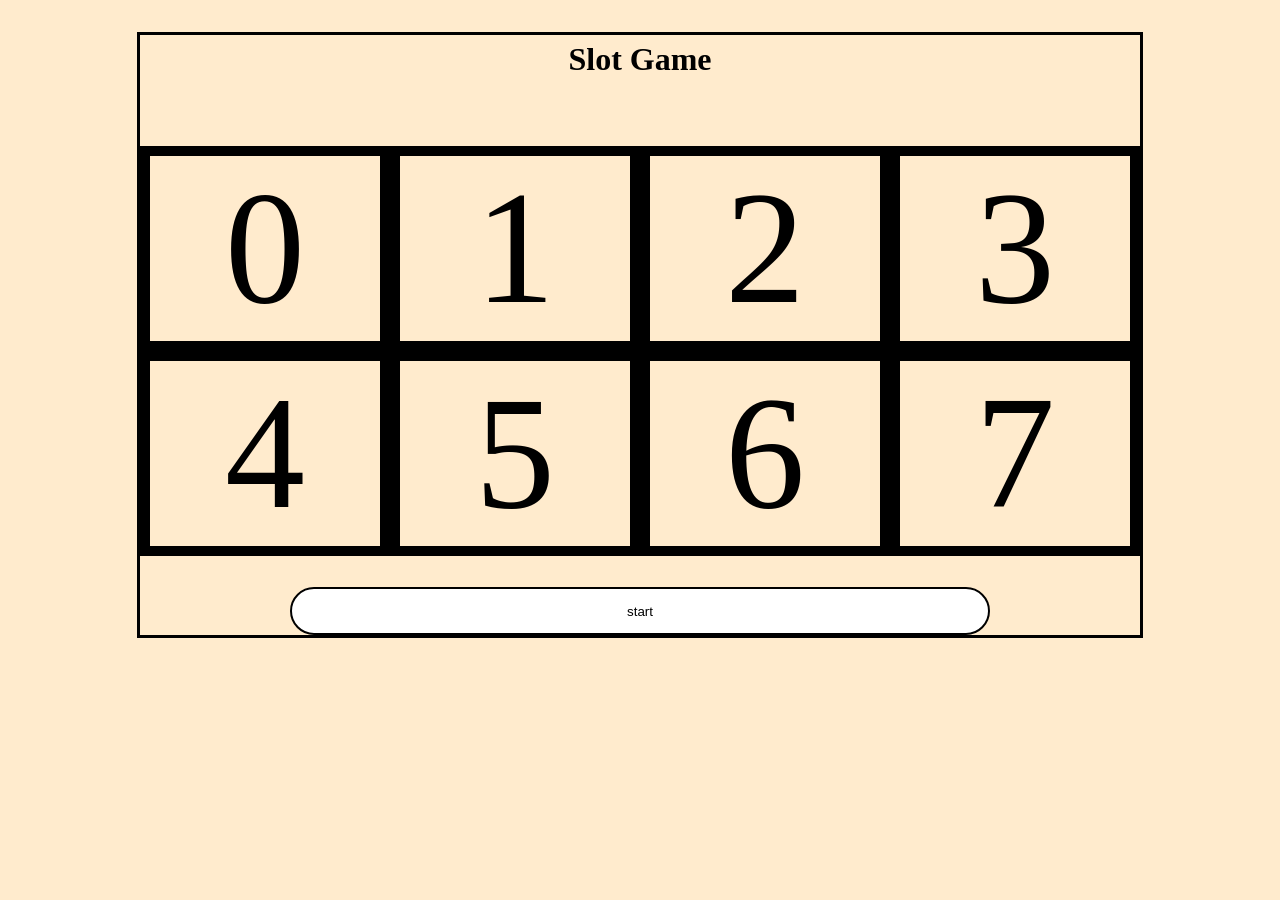
<file: projects/slotGame/index.html>
<!DOCTYPE html>
<html lang="en">
<head>
    <meta charset="UTF-8">
    <meta http-equiv="X-UA-Compatible" content="IE=edge">
    <meta name="viewport" content="width=device-width, initial-scale=1.0">
    <link rel="stylesheet" href="styles/main.css">
    
    <title>Slot Game</title>
</head>
<body>
    <div class="container">
        <div class="title">
            <h1>Slot Game</h1>
        </div>
        <div class="slot-container">
            <div id="message" class="message">
                <p>YOU WON!!!</p>
            </div>
            <ul id="row1">
                <li><p id="slot1">0</p></li>
                <li><p id="slot2">1</p></li>
                <li><p id="slot3">2</p></li>
                <li><p id="slot4">3</p></li>
            </ul>
            <ul id="row2">
                <li><p id="slot5">4</p></li>
                <li><p id="slot6">5</p></li>
                <li><p id="slot7">6</p></li>
                <li><p id="slot8">7</p></li>
            </ul>
        </div>
        <button class="btn"id="btn">start</button>
    </div>
    
    <script src="scritp.js"></script>
</body>
</html>
</file>
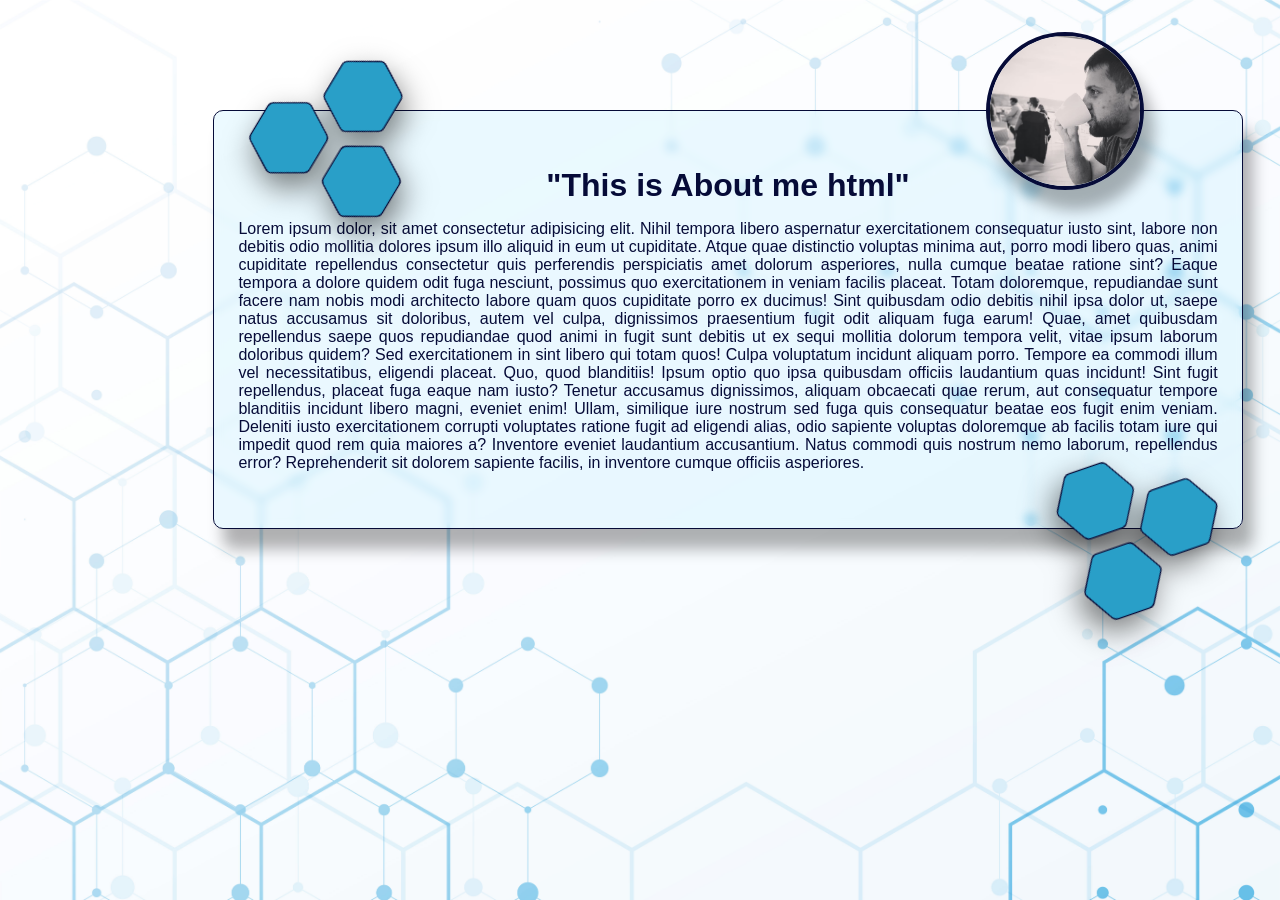
<file: under.html>
<!DOCTYPE html>
<html lang="en">
  <head>
    <meta charset="UTF-8" />
    <meta http-equiv="X-UA-Compatible" content="IE=edge" />
    <meta name="viewport" content="width=device-width, initial-scale=1.0" />
    <link rel="stylesheet" href="/assets/css/mian_css/mian.css" />
    <title>Aydan Murshud</title>
  </head>

  <body>
    <div id="container" class="container"></div>
    <script src="assets/scripts/cards.js"></script>
    <script src="assets/scripts/index.js"></script>
  </body>
</html>
</file>
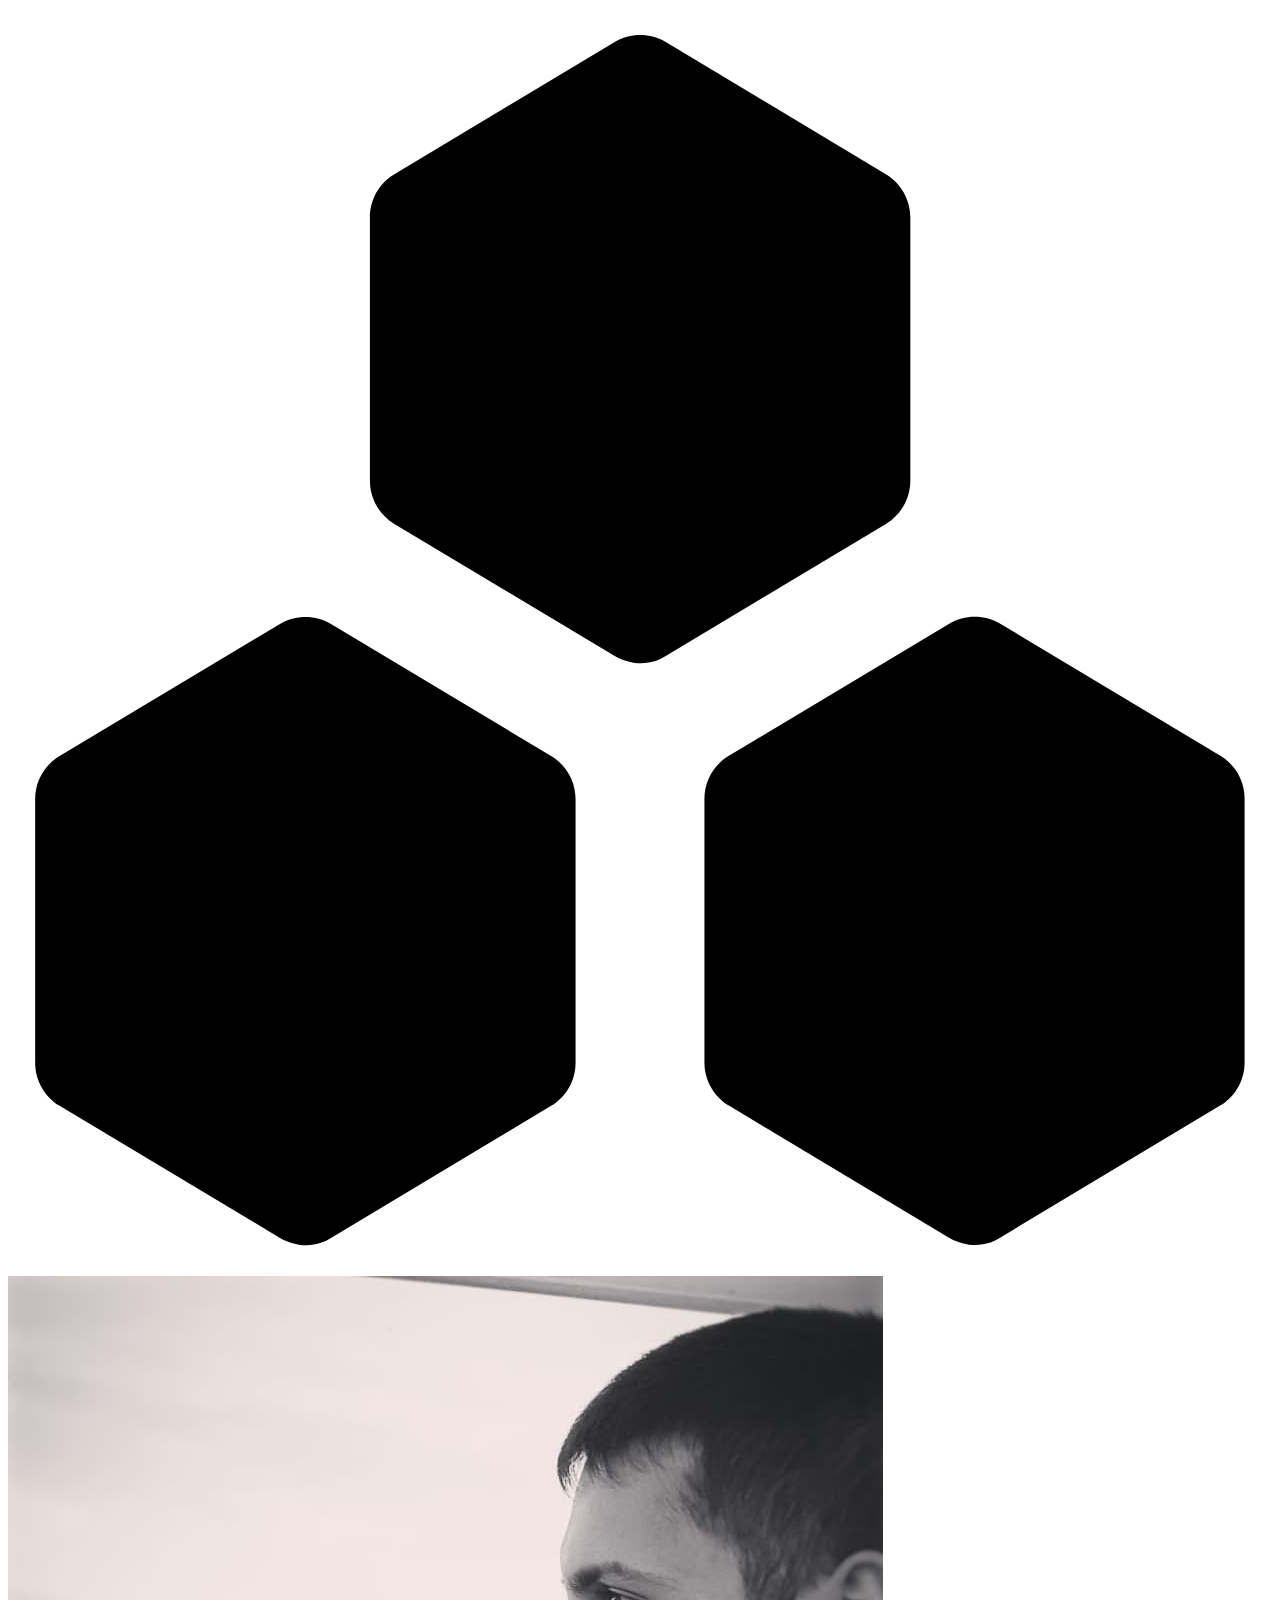
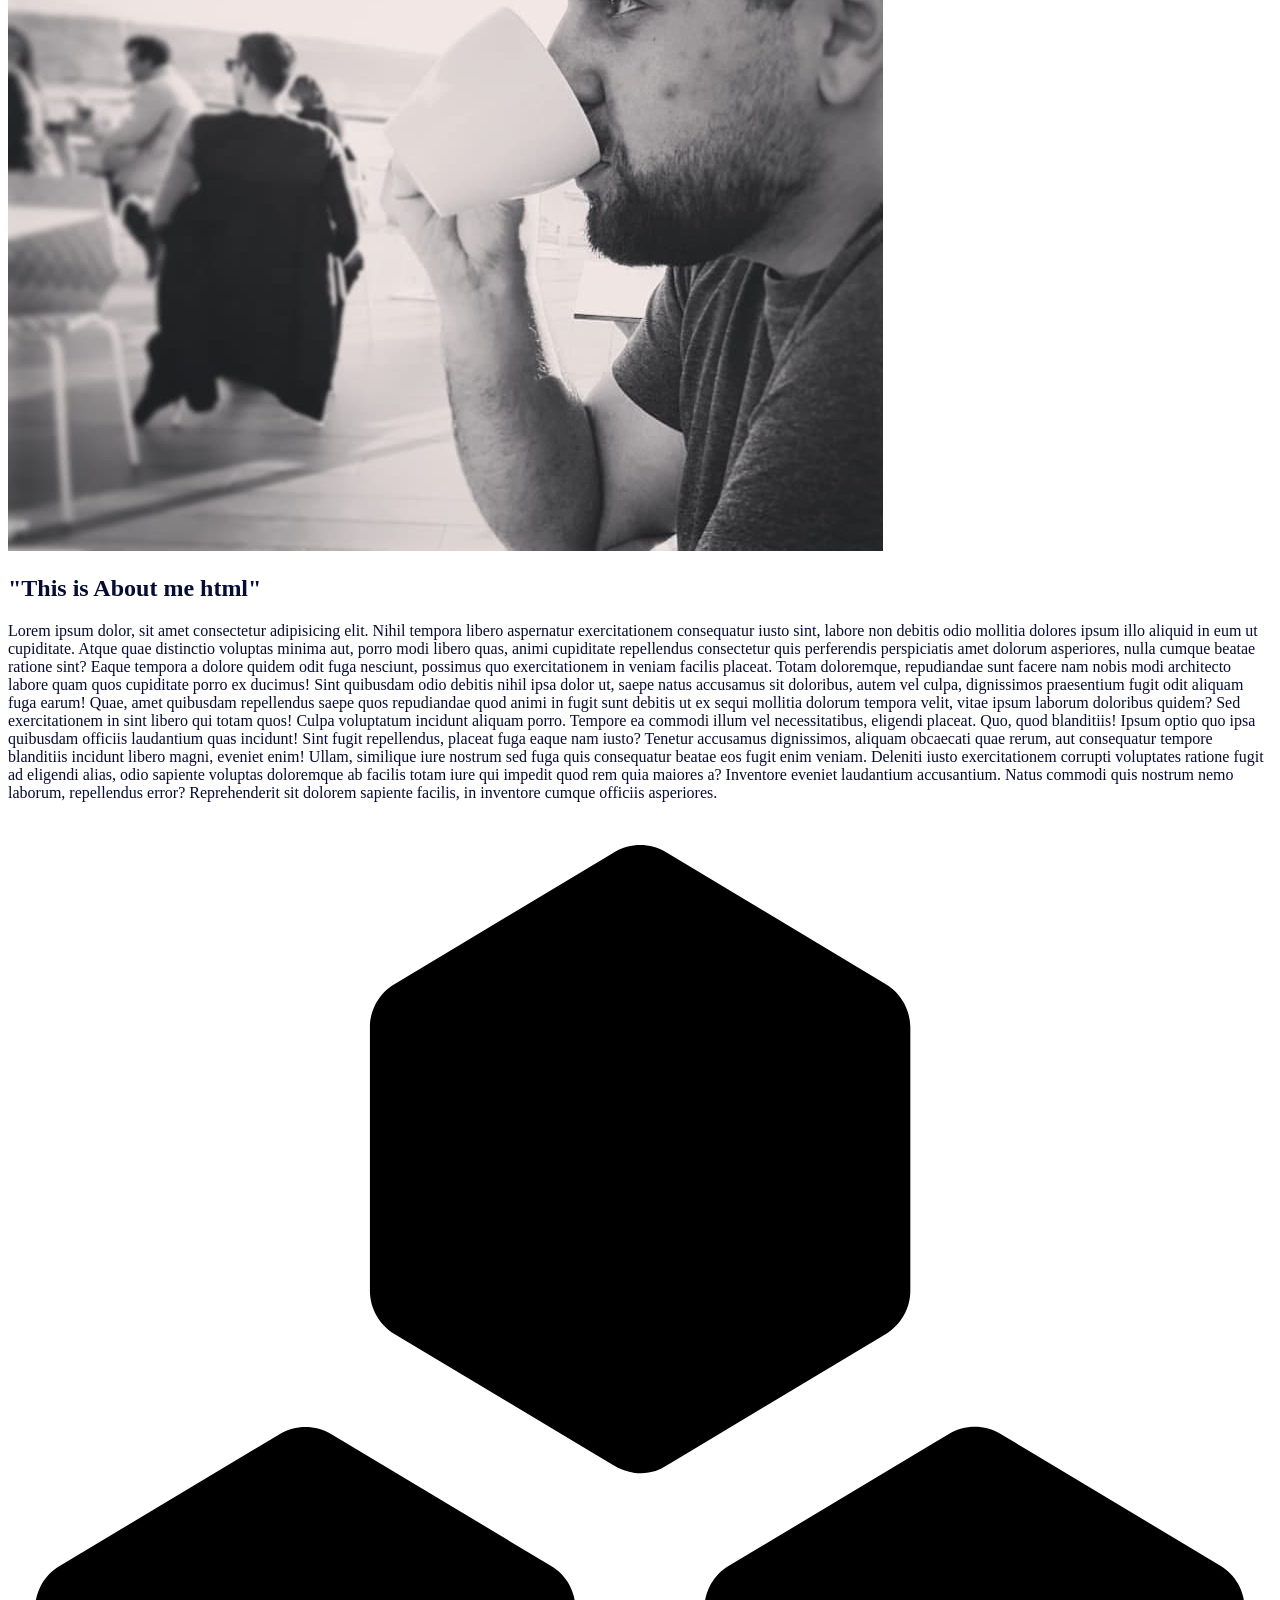
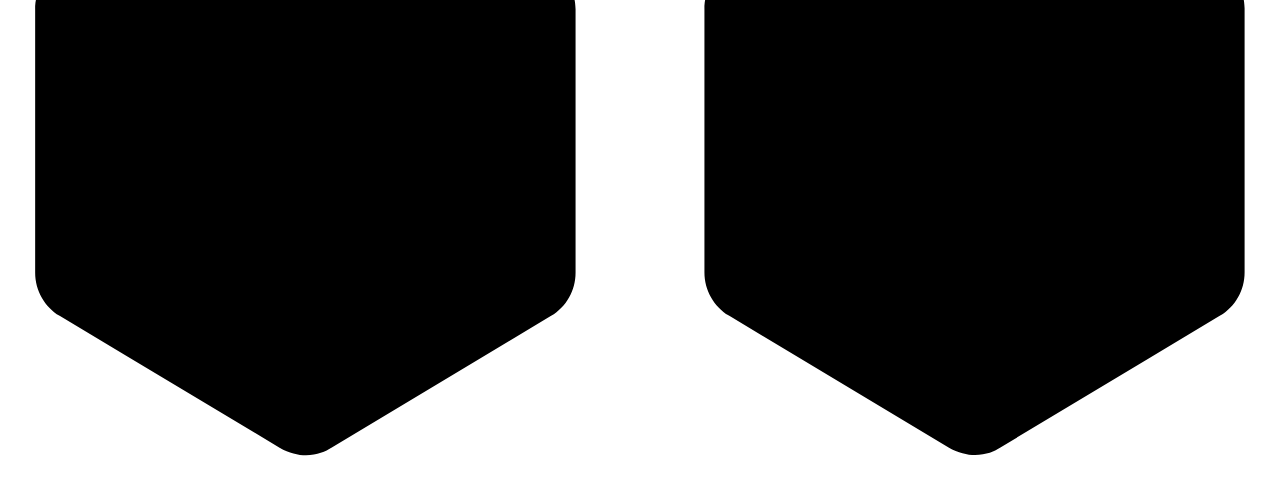
<file: assets/cards/aboutMe.html>
<!DOCTYPE html>
<html lang="en">
<head>
    <meta charset="UTF-8">
    <meta http-equiv="X-UA-Compatible" content="IE=edge">
    <meta name="viewport" content="width=p, initial-scale=1.0">
    <link rel="stylesheet" href="/assets/css/aboutMe/aboutMe.css">
    <title>Document</title>
</head>
<body>
    <div class="content-container">
        <svg
        class="hextop"
        version="1.1"
        xmlns="http://www.w3.org/2000/svg"
        viewBox="0 0 512 512"
        xmlns:xlink="http://www.w3.org/1999/xlink"
        enable-background="new 0 0 512 512"
        >
        <g>
        <g>
            <path
            d="m365.5,191.5v-106.7c0-7.2-3.8-13.8-9.9-17.5l-89-53.4c-6.5-3.9-14.5-3.9-21,0l-89.1,53.4c-6.2,3.7-9.9,10.3-9.9,17.5v106.7c0,7.2 3.8,13.8 9.9,17.5l89.1,53.4c9.4,5.4 17.2,2.5 21,0l89-53.4c6.1-3.7 9.9-10.3 9.9-17.5z"
            />
            <path
            d="m220,303l-89-53.4c-6.5-3.9-14.5-3.9-21,0l-89.1,53.4c-6.2,3.7-9.9,10.3-9.9,17.5v106.7c0,7.2 3.8,13.8 9.9,17.5l89.1,53.4c9.4,5.4 17.2,2.5 21,0l89-53.4c6.2-3.7 9.9-10.3 9.9-17.5v-106.7c0-7.2-3.7-13.8-9.9-17.5z"
            />
            <path
            d="m491.1,302.9l-89-53.4c-6.5-3.9-14.5-3.9-21,0l-89.1,53.4c-6.2,3.7-9.9,10.3-9.9,17.5v106.7c0,7.2 3.8,13.8 9.9,17.5l89,53.4c9.4,5.4 17.2,2.5 21,0l89-53.4c6.2-3.7 9.9-10.3 9.9-17.5v-106.7c0.1-7.2-3.7-13.8-9.8-17.5z"
            />
        </g>
        </g>
        </svg>
        <img src="/assets/images/91996345_3696434753763714_8563202131434143744_n.jpg" alt="">
        <div class="info">
            <div class="header-container">
                <h2>"This is About me html"</h1>                
            </div>
            <p id="textSection">Lorem ipsum dolor, sit amet consectetur adipisicing elit. Nihil tempora libero aspernatur exercitationem consequatur iusto sint, labore non debitis odio mollitia dolores ipsum illo aliquid in eum ut cupiditate. Atque quae distinctio voluptas minima aut, porro modi libero quas, animi cupiditate repellendus consectetur quis perferendis perspiciatis amet dolorum asperiores, nulla cumque beatae ratione sint? Eaque tempora a dolore quidem odit fuga nesciunt, possimus quo exercitationem in veniam facilis placeat. Totam doloremque, repudiandae sunt facere nam nobis modi architecto labore quam quos cupiditate porro ex ducimus! Sint quibusdam odio debitis nihil ipsa dolor ut, saepe natus accusamus sit doloribus, autem vel culpa, dignissimos praesentium fugit odit aliquam fuga earum! Quae, amet quibusdam repellendus saepe quos repudiandae quod animi in fugit sunt debitis ut ex sequi mollitia dolorum tempora velit, vitae ipsum laborum doloribus quidem? Sed exercitationem in sint libero qui totam quos! Culpa voluptatum incidunt aliquam porro. Tempore ea commodi illum vel necessitatibus, eligendi placeat. Quo, quod blanditiis! Ipsum optio quo ipsa quibusdam officiis laudantium quas incidunt! Sint fugit repellendus, placeat fuga eaque nam iusto? Tenetur accusamus dignissimos, aliquam obcaecati quae rerum, aut consequatur tempore blanditiis incidunt libero magni, eveniet enim! Ullam, similique iure nostrum sed fuga quis consequatur beatae eos fugit enim veniam. Deleniti iusto exercitationem corrupti voluptates ratione fugit ad eligendi alias, odio sapiente voluptas doloremque ab facilis totam iure qui impedit quod rem quia maiores a? Inventore eveniet laudantium accusantium. Natus commodi quis nostrum nemo laborum, repellendus error? Reprehenderit sit dolorem sapiente facilis, in inventore cumque officiis asperiores.</p>
        </div>
        <svg
            class="hexbottom"
            version="1.1"
            xmlns="http://www.w3.org/2000/svg"
            viewBox="0 0 512 512"
            xmlns:xlink="http://www.w3.org/1999/xlink"
            enable-background="new 0 0 512 512"
            >
            <g>
            <g>
                <path
                d="m365.5,191.5v-106.7c0-7.2-3.8-13.8-9.9-17.5l-89-53.4c-6.5-3.9-14.5-3.9-21,0l-89.1,53.4c-6.2,3.7-9.9,10.3-9.9,17.5v106.7c0,7.2 3.8,13.8 9.9,17.5l89.1,53.4c9.4,5.4 17.2,2.5 21,0l89-53.4c6.1-3.7 9.9-10.3 9.9-17.5z"
                />
                <path
                d="m220,303l-89-53.4c-6.5-3.9-14.5-3.9-21,0l-89.1,53.4c-6.2,3.7-9.9,10.3-9.9,17.5v106.7c0,7.2 3.8,13.8 9.9,17.5l89.1,53.4c9.4,5.4 17.2,2.5 21,0l89-53.4c6.2-3.7 9.9-10.3 9.9-17.5v-106.7c0-7.2-3.7-13.8-9.9-17.5z"
                />
                <path
                d="m491.1,302.9l-89-53.4c-6.5-3.9-14.5-3.9-21,0l-89.1,53.4c-6.2,3.7-9.9,10.3-9.9,17.5v106.7c0,7.2 3.8,13.8 9.9,17.5l89,53.4c9.4,5.4 17.2,2.5 21,0l89-53.4c6.2-3.7 9.9-10.3 9.9-17.5v-106.7c0.1-7.2-3.7-13.8-9.8-17.5z"
                />
            </g>
            </g>
            </svg>
    </div>
        
</body>
</html>
</file>
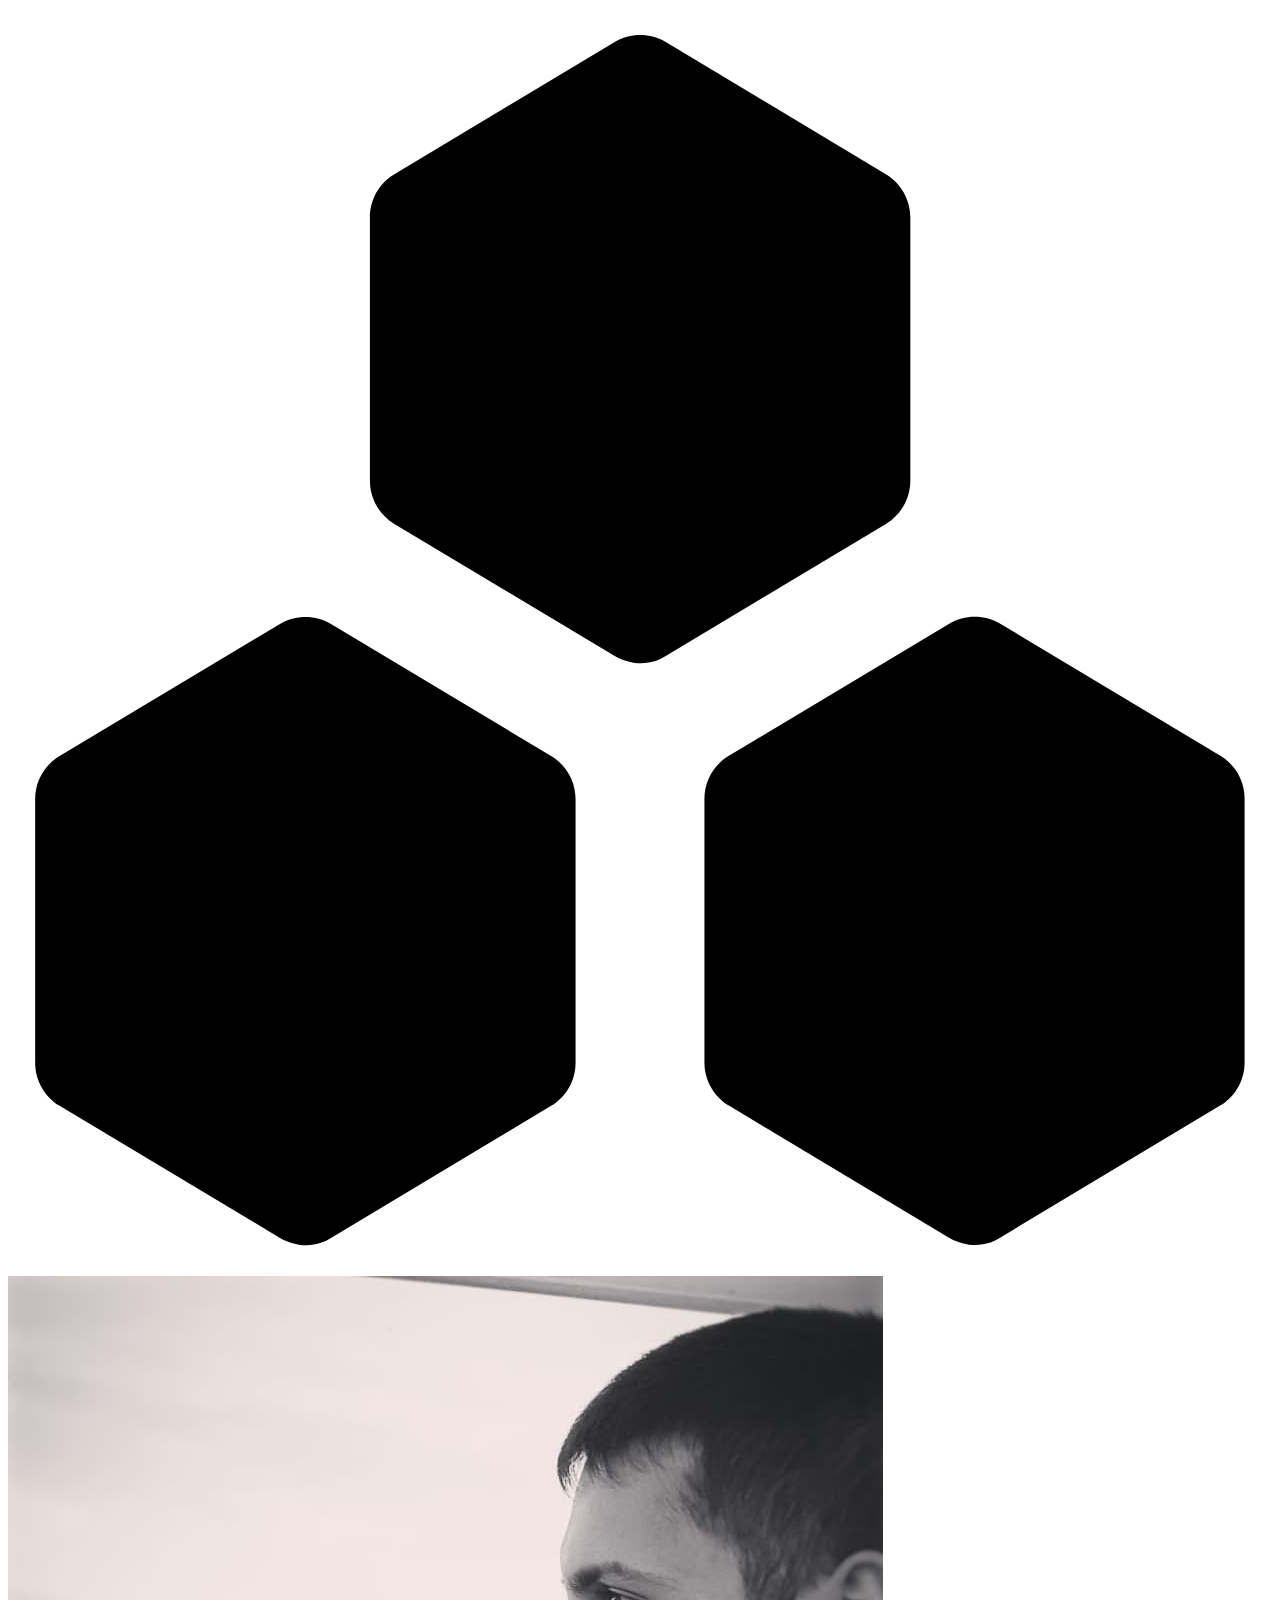
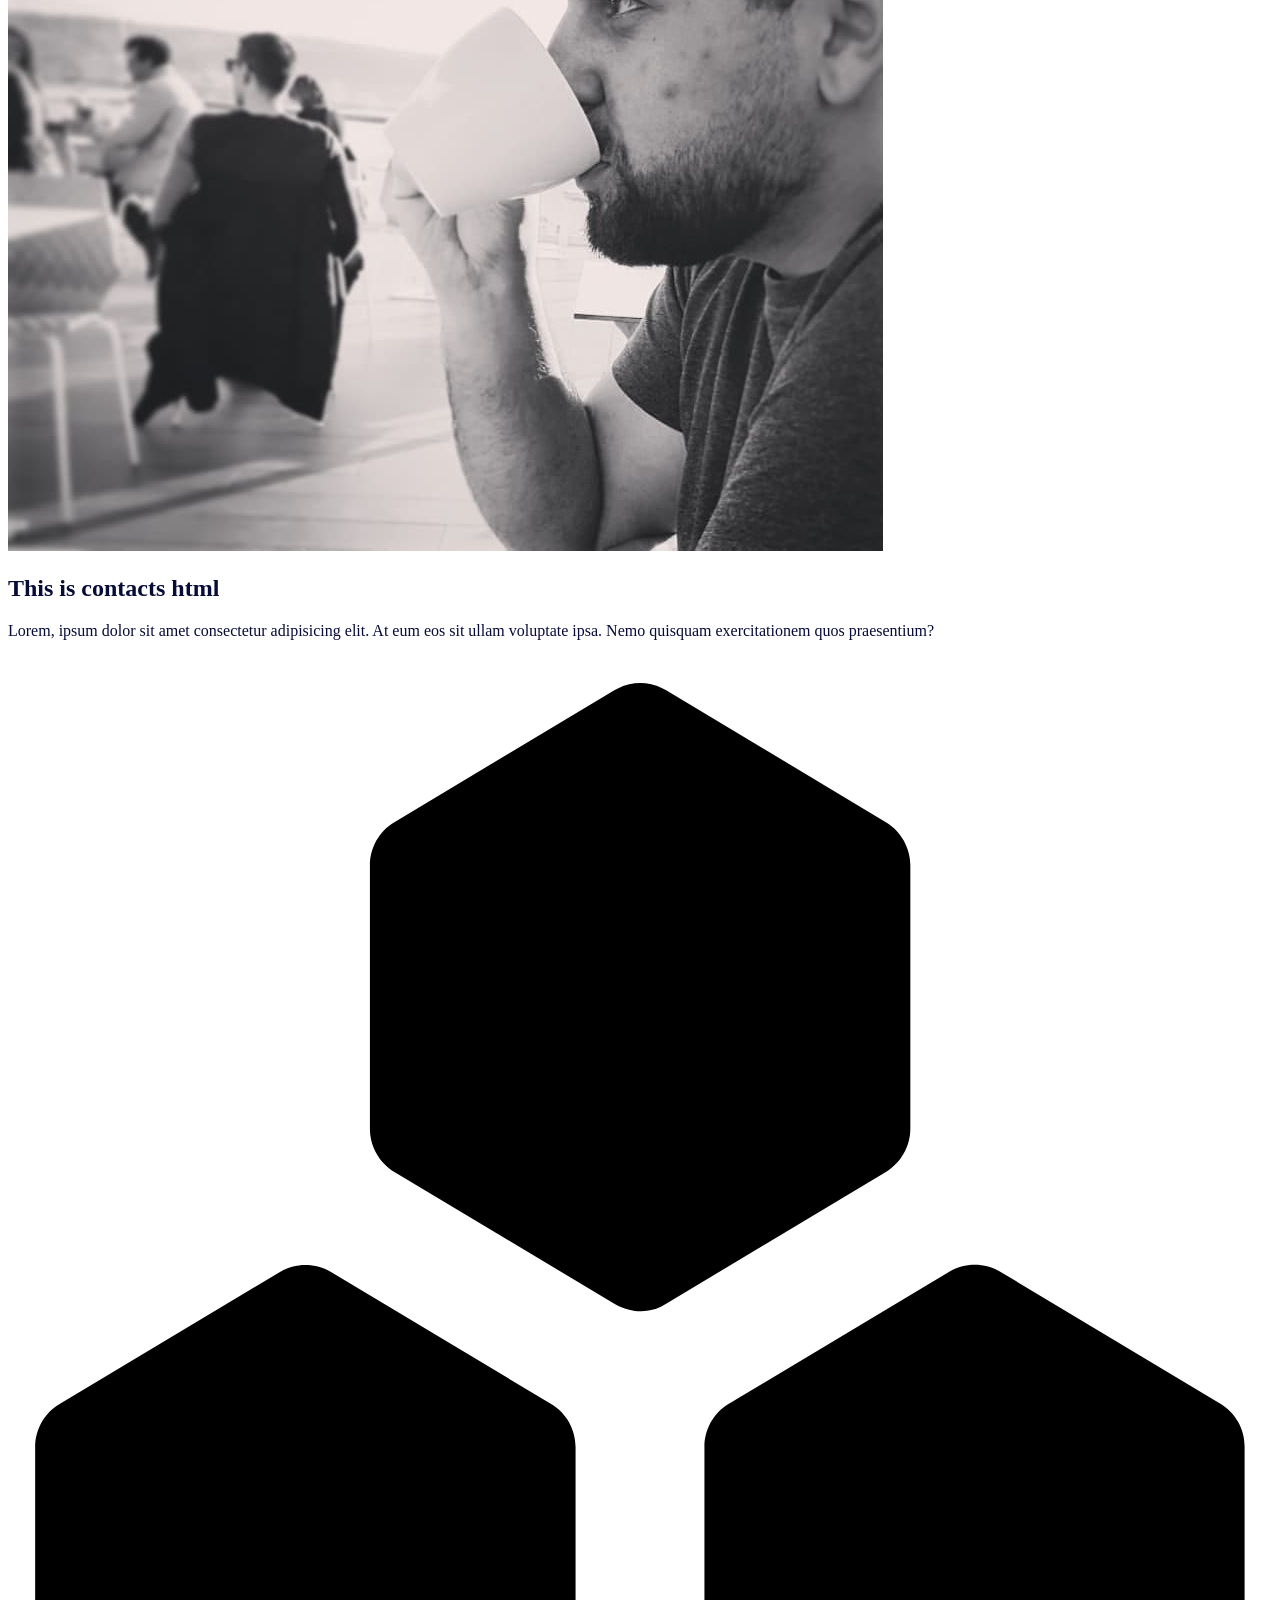
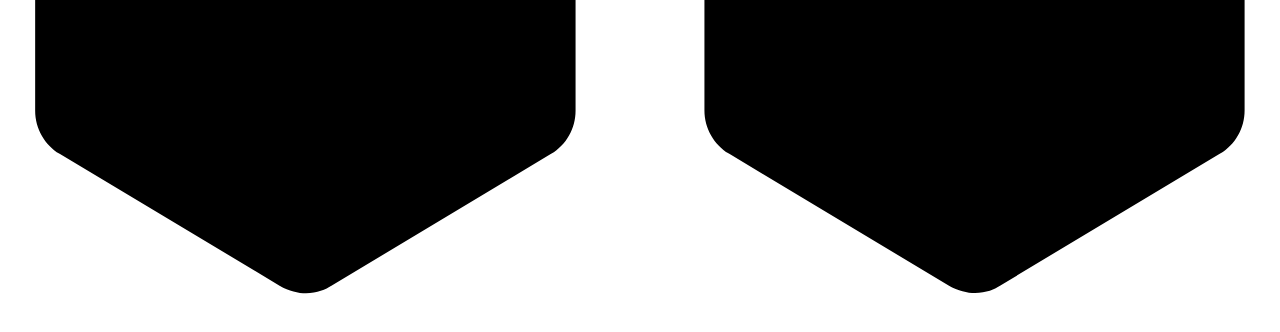
<file: assets/cards/contacts.html>
<!DOCTYPE html>
<html lang="en">
<head>
    <meta charset="UTF-8">
    <meta http-equiv="X-UA-Compatible" content="IE=edge">
    <meta name="viewport" content="width=p, initial-scale=1.0">
    <link rel="stylesheet" href="/assets/css/aboutMe/aboutMe.css">
    <title>Document</title>
</head>
<body>
    <div class="content-container">
          <svg
        class="hextop"
        version="1.1"
        xmlns="http://www.w3.org/2000/svg"
        viewBox="0 0 512 512"
        xmlns:xlink="http://www.w3.org/1999/xlink"
        enable-background="new 0 0 512 512"
        >
        <g>
        <g>
            <path
            d="m365.5,191.5v-106.7c0-7.2-3.8-13.8-9.9-17.5l-89-53.4c-6.5-3.9-14.5-3.9-21,0l-89.1,53.4c-6.2,3.7-9.9,10.3-9.9,17.5v106.7c0,7.2 3.8,13.8 9.9,17.5l89.1,53.4c9.4,5.4 17.2,2.5 21,0l89-53.4c6.1-3.7 9.9-10.3 9.9-17.5z"
            />
            <path
            d="m220,303l-89-53.4c-6.5-3.9-14.5-3.9-21,0l-89.1,53.4c-6.2,3.7-9.9,10.3-9.9,17.5v106.7c0,7.2 3.8,13.8 9.9,17.5l89.1,53.4c9.4,5.4 17.2,2.5 21,0l89-53.4c6.2-3.7 9.9-10.3 9.9-17.5v-106.7c0-7.2-3.7-13.8-9.9-17.5z"
            />
            <path
            d="m491.1,302.9l-89-53.4c-6.5-3.9-14.5-3.9-21,0l-89.1,53.4c-6.2,3.7-9.9,10.3-9.9,17.5v106.7c0,7.2 3.8,13.8 9.9,17.5l89,53.4c9.4,5.4 17.2,2.5 21,0l89-53.4c6.2-3.7 9.9-10.3 9.9-17.5v-106.7c0.1-7.2-3.7-13.8-9.8-17.5z"
            />
        </g>
        </g>
        </svg>
        <img src="/assets/images/91996345_3696434753763714_8563202131434143744_n.jpg" alt="">
        <div class="info">
            <div class="header-container">
                <h2>This is contacts html</h2>
            </div>
            <p>Lorem, ipsum dolor sit amet consectetur adipisicing elit. At eum eos sit ullam voluptate ipsa. Nemo quisquam exercitationem quos praesentium?</p>
        </div>
        <svg
            class="hexbottom"
            version="1.1"
            xmlns="http://www.w3.org/2000/svg"
            viewBox="0 0 512 512"
            xmlns:xlink="http://www.w3.org/1999/xlink"
            enable-background="new 0 0 512 512"
            >
            <g>
            <g>
                <path
                d="m365.5,191.5v-106.7c0-7.2-3.8-13.8-9.9-17.5l-89-53.4c-6.5-3.9-14.5-3.9-21,0l-89.1,53.4c-6.2,3.7-9.9,10.3-9.9,17.5v106.7c0,7.2 3.8,13.8 9.9,17.5l89.1,53.4c9.4,5.4 17.2,2.5 21,0l89-53.4c6.1-3.7 9.9-10.3 9.9-17.5z"
                />
                <path
                d="m220,303l-89-53.4c-6.5-3.9-14.5-3.9-21,0l-89.1,53.4c-6.2,3.7-9.9,10.3-9.9,17.5v106.7c0,7.2 3.8,13.8 9.9,17.5l89.1,53.4c9.4,5.4 17.2,2.5 21,0l89-53.4c6.2-3.7 9.9-10.3 9.9-17.5v-106.7c0-7.2-3.7-13.8-9.9-17.5z"
                />
                <path
                d="m491.1,302.9l-89-53.4c-6.5-3.9-14.5-3.9-21,0l-89.1,53.4c-6.2,3.7-9.9,10.3-9.9,17.5v106.7c0,7.2 3.8,13.8 9.9,17.5l89,53.4c9.4,5.4 17.2,2.5 21,0l89-53.4c6.2-3.7 9.9-10.3 9.9-17.5v-106.7c0.1-7.2-3.7-13.8-9.8-17.5z"
                />
            </g>
            </g>
            </svg>
    </div>
    
</body>
</html>
</file>
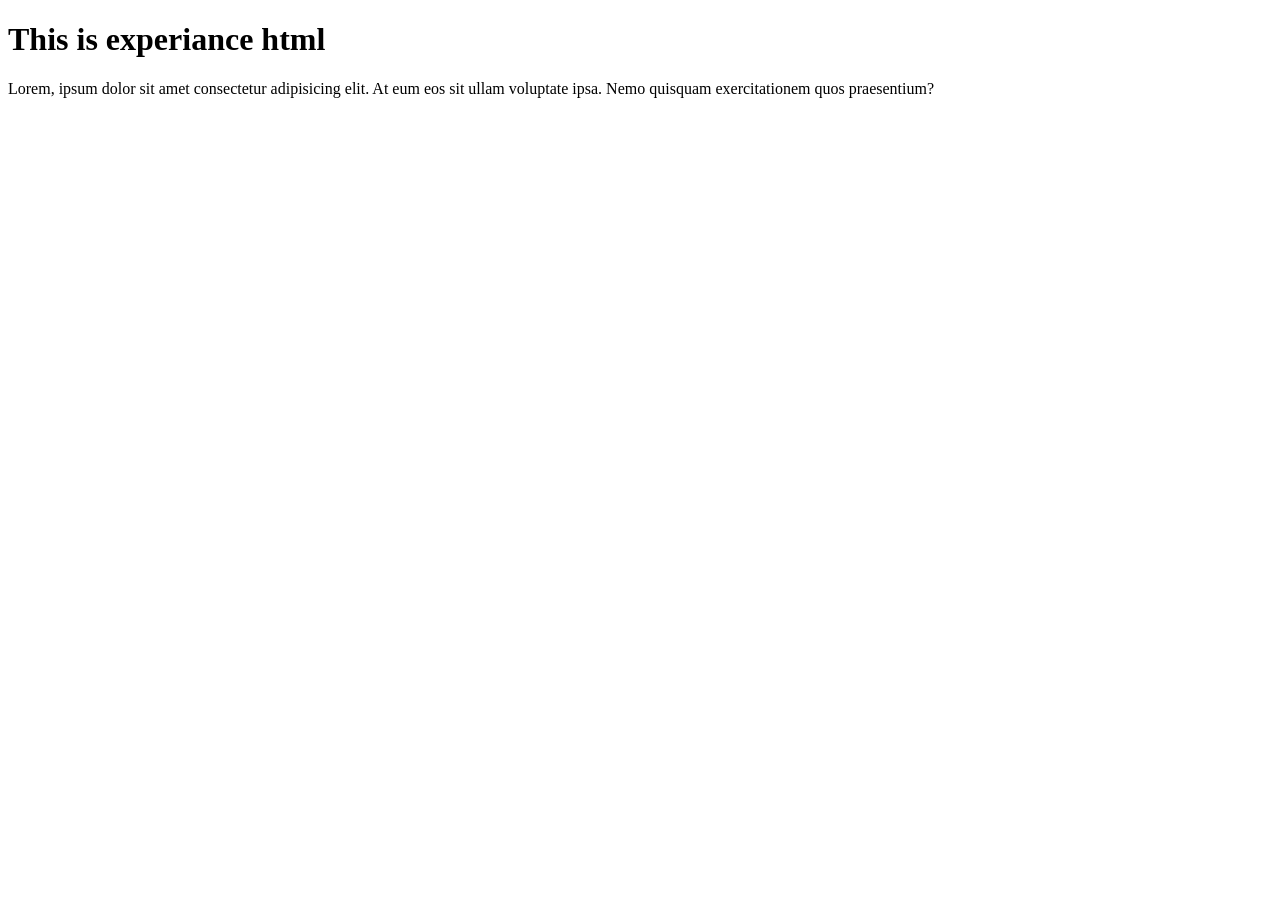
<file: assets/cards/experiance.html>
<!DOCTYPE html>
<html lang="en">
<head>
    <meta charset="UTF-8">
    <meta http-equiv="X-UA-Compatible" content="IE=edge">
    <meta name="viewport" content="width=p, initial-scale=1.0">
    <title>Document</title>
</head>
<body>
    <h1>This is experiance html</h1>
    <p>Lorem, ipsum dolor sit amet consectetur adipisicing elit. At eum eos sit ullam voluptate ipsa. Nemo quisquam exercitationem quos praesentium?</p>
</body>
</html>
</file>
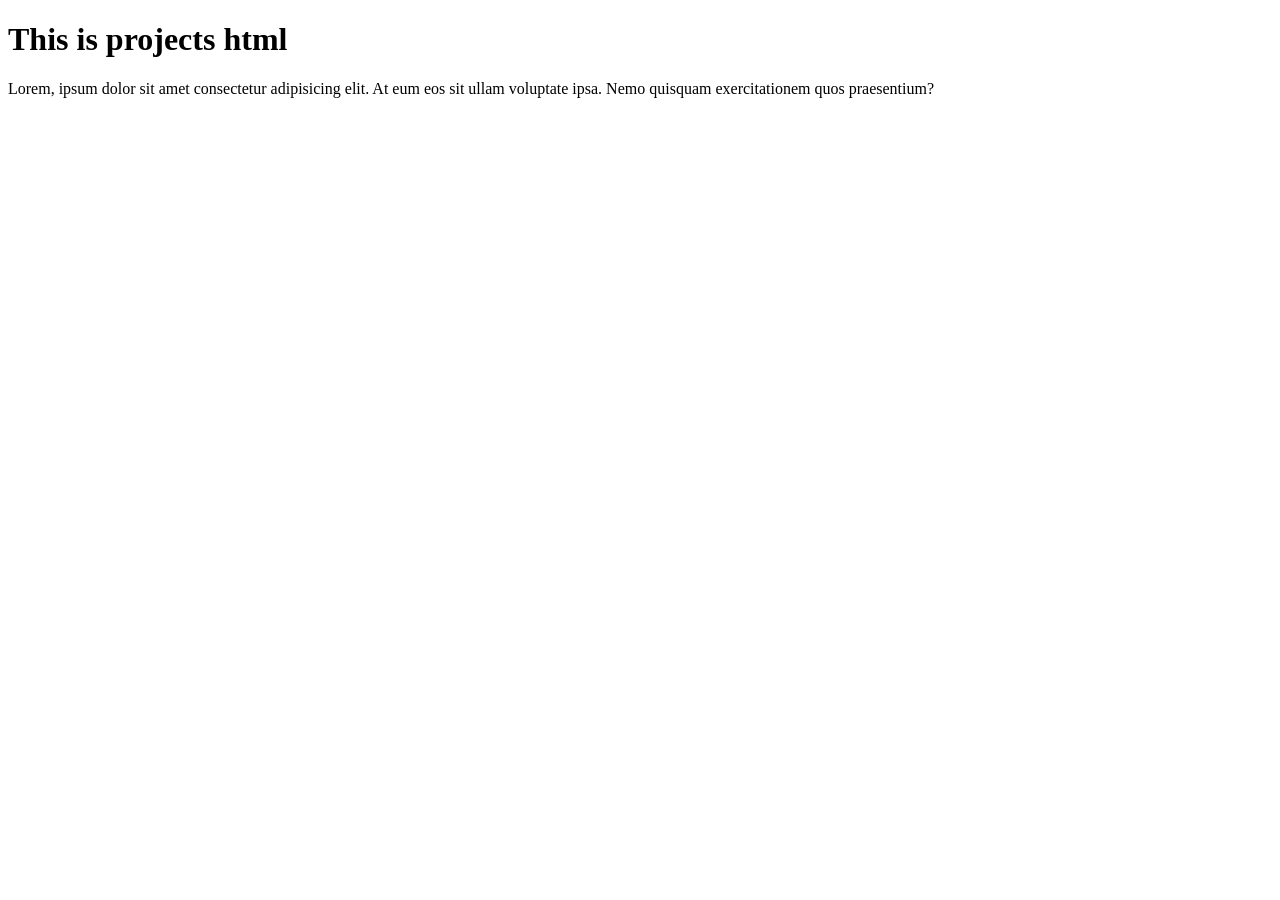
<file: assets/cards/projects.html>
<!DOCTYPE html>
<html lang="en">
<head>
    <meta charset="UTF-8">
    <meta http-equiv="X-UA-Compatible" content="IE=edge">
    <meta name="viewport" content="width=p, initial-scale=1.0">
    <title>Document</title>
</head>
<body>
    <h1>This is projects html</h1>
    <p>Lorem, ipsum dolor sit amet consectetur adipisicing elit. At eum eos sit ullam voluptate ipsa. Nemo quisquam exercitationem quos praesentium?</p>
</body>
</html>
</file>
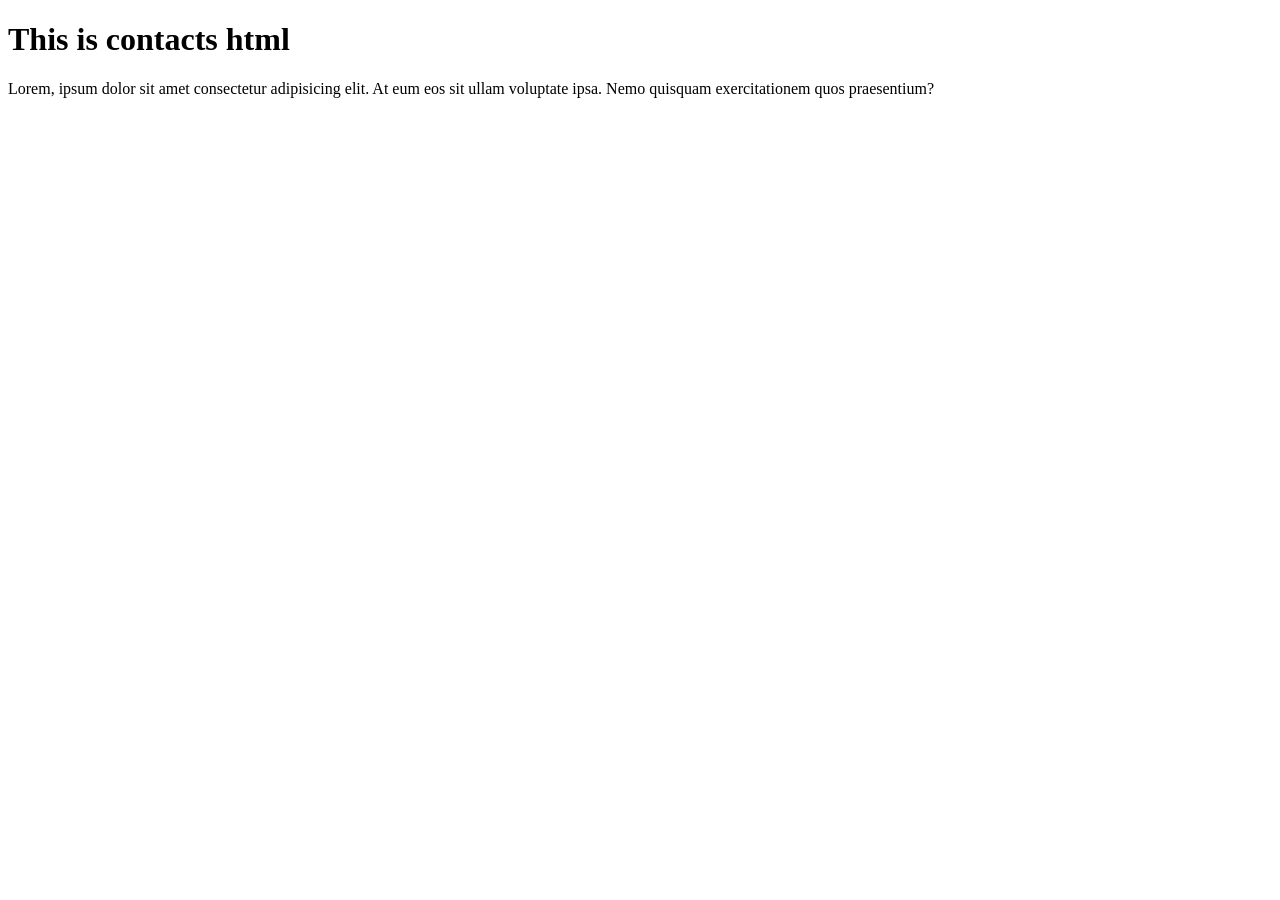
<file: assets/html/contacts.html>
<!DOCTYPE html>
<html lang="en">
<head>
    <meta charset="UTF-8">
    <meta http-equiv="X-UA-Compatible" content="IE=edge">
    <meta name="viewport" content="width=p, initial-scale=1.0">
    <title>Document</title>
</head>
<body>
    <h1>This is contacts html</h1>
    <p>Lorem, ipsum dolor sit amet consectetur adipisicing elit. At eum eos sit ullam voluptate ipsa. Nemo quisquam exercitationem quos praesentium?</p>
</body>
</html>
</file>
<file: projects/slotGame/styles/main.css>
* {
  margin: 0;
  padding: 0;
  background-color: blanchedalmond;
}

body {
  align-items: center;
  justify-content: center;
}

.container {
  width: 1000px;
  height: 600px;
  margin: auto;
  margin-top: 2rem;
  display: flex;
  justify-content: space-between;
  align-items: center;
  flex-direction: column;
  border: 3px solid black;
}
.container .title {
  height: 3em;
  width: 100%;
  display: flex;
  justify-content: center;
  align-items: center;
}
.container .title h1 {
  text-align: center;
  justify-content: center;
}
.container .slot-container {
  height: 300px;
  width: 100%;
  display: flex;
  flex-direction: column;
  align-items: center;
  justify-content: center;
  margin-top: 2em;
  position: relative;
}
.container .slot-container .message {
  height: 90%;
  width: 100%;
  display: none;
  z-index: 99;
  justify-content: center;
  align-items: center;
  position: absolute;
  background-color: rgba(168, 60, 60, 0.63);
}
.container .slot-container .message p {
  display: flex;
  width: 50%;
  height: 50%;
  font-size: 4em;
  align-items: center;
  justify-content: center;
  background-color: rgba(255, 255, 255, 0);
  color: blue;
}
.container .slot-container ul {
  display: flex;
  align-items: center;
  justify-content: center;
  height: 100%;
  width: 100%;
}
.container .slot-container ul li {
  width: 80%;
  height: 90%;
  list-style-type: none;
  background-color: blue;
  display: flex;
  justify-content: center;
  align-items: center;
  border: 10px solid black;
}
.container .slot-container ul li p {
  height: 100%;
  width: 100%;
  display: flex;
  align-items: center;
  justify-content: center;
  font-size: 10em;
}
.container .btn {
  width: 70%;
  height: 3rem;
  border: solid black 2px;
  border-radius: 40px;
  background-color: white;
  color: black;
}
.container .btn:hover {
  background-color: black;
  color: white;
}/*# sourceMappingURL=main.css.map */
</file>
<file: assets/css/mian_css/mian.css>
@import url("https://fonts.googleapis.com/css2?family=Poppins:wght@500;600;800;900&display=swap");
* {
  margin: 0;
  padding: 0;
  font-family: "Popins", sans-serif;
  color: var(--thirdColor);
}

:root {
  --mainColor: #299FC8;
  --secondaryColor: #ffffff;
  --thirdColor: #060b38;
  --testColor: rgb(88, 52, 185);
}

@-webkit-keyframes menuOpen {
  from {
    width: 4em;
  }
  to {
    width: 300px;
  }
}

@keyframes menuOpen {
  from {
    width: 4em;
  }
  to {
    width: 300px;
  }
}
@-webkit-keyframes menuClose {
  from {
    width: 300px;
  }
  to {
    width: 4em;
  }
}
@keyframes menuClose {
  from {
    width: 300px;
  }
  to {
    width: 4em;
  }
}
@-webkit-keyframes mainAnim {
  from {
    margin-left: 0em;
  }
  to {
    margin-left: 4em;
  }
}
@keyframes mainAnim {
  from {
    margin-left: 0em;
  }
  to {
    margin-left: 4em;
  }
}
@-webkit-keyframes apear {
  from {
    opacity: 0;
  }
  to {
    opacity: 1;
  }
}
@keyframes apear {
  from {
    opacity: 0;
  }
  to {
    opacity: 1;
  }
}
@-webkit-keyframes disapear {
  from {
    opacity: 1;
  }
  to {
    opacity: 0;
  }
}
@keyframes disapear {
  from {
    opacity: 1;
  }
  to {
    opacity: 0;
  }
}
@media only screen and (min-width: 1024px) {
  body {
    display: flex;
    flex-direction: row;
    overflow-x: hidden !important;
  }
  body .container {
    display: flex;
    flex-direction: column;
    position: relative;
    width: 100%;
    height: 100vh;
    background-image: url(/assets/images/19366.jpg);
    background-size: cover;
    background-position: none;
    overflow-y: scroll;
    overflow-x: hidden;
  }
  body .container .mode {
    height: 2em;
    width: auto;
    border: none;
    background-color: transparent;
    border-radius: 1px;
    align-self: flex-end;
    font-size: 2em;
    margin-right: 1rem;
    margin-top: 1rem;
    cursor: pointer;
  }
  body .container .h-menu-closed {
    display: flex;
    position: fixed;
    flex-direction: column;
    width: 4em;
    height: 100%;
    padding: 0.5em;
    background-color: var(--mainColor);
    background-image: url(/assets/images/hexagon-svgrepo-com.svg);
    background-repeat: repeat;
    background-position: center;
    background-size: 200px;
    border-radius: 0px 10px;
    box-shadow: 2px 3px 15px black;
    align-items: center;
    -webkit-animation: menuClose 0.2s;
            animation: menuClose 0.2s;
  }
  body .container .h-menu-closed .modeC {
    width: autopx;
    justify-self: flex-end;
  }
  body .container .h-menu-closed .h-menu {
    display: flex;
    align-items: center;
    width: -webkit-fit-content;
    width: -moz-fit-content;
    width: fit-content;
    height: -webkit-fit-content;
    height: -moz-fit-content;
    height: fit-content;
    margin-bottom: 1em;
    -webkit-animation: apear 1s;
            animation: apear 1s;
    -webkit-animation-delay: none;
            animation-delay: none;
  }
  body .container .h-menu-closed .h-menu img {
    height: 36px;
    width: auto;
  }
  body .container .h-menu-closed .pp-closed {
    display: flex;
    width: 100%;
    height: -webkit-fit-content;
    height: -moz-fit-content;
    height: fit-content;
    align-items: center;
    justify-content: center;
  }
  body .container .h-menu-closed .pp-closed img {
    width: 80%;
    border-radius: 50%;
    border: solid var(--secondaryColor) 2px;
    -webkit-animation: apear 1s;
            animation: apear 1s;
  }
  body .container .h-menu-opened {
    display: none;
    flex-direction: column;
    position: absolute;
    width: 500px;
    height: 100%;
    padding: 0.5em;
    border-radius: 0px 10px;
    box-shadow: 2px 3px 15px black;
    background-color: var(--mainColor);
    background-image: url(/assets/images/hexagon-svgrepo-com.svg);
    background-repeat: repeat;
    background-position: center;
    background-size: 200px;
    color: var(--secondaryColor);
    -webkit-animation: menuOpen 0.3s;
            animation: menuOpen 0.3s;
    z-index: 999;
  }
  body .container .h-menu-opened .close-btn {
    height: 36px;
    width: 100%;
    display: flex;
    justify-content: flex-end;
    -webkit-animation: apear 1s;
            animation: apear 1s;
  }
  body .container .h-menu-opened .close-btn button {
    align-items: center;
    justify-content: center;
    padding: 5px 15px 5px 15px;
    border-radius: 5px;
  }
  body .container .h-menu-opened .open-menu-container {
    height: inherit;
    width: inherit;
    display: flex;
    flex-direction: column;
    justify-content: space-between;
    -webkit-animation: apear 1.9s;
            animation: apear 1.9s;
  }
  body .container .h-menu-opened .open-menu-container .intro {
    width: 100%;
    max-height: -webkit-fit-content;
    max-height: -moz-fit-content;
    max-height: fit-content;
    display: flex;
    background-color: rgba(231, 230, 243, 0.137254902);
    -webkit-backdrop-filter: blur(2px);
            backdrop-filter: blur(2px);
    flex-direction: column;
    border-radius: 10px;
    justify-content: center;
    align-items: center;
  }
  body .container .h-menu-opened .open-menu-container .intro .pp-opened {
    width: 175px;
    height: cover;
    border-radius: 50%;
    border: solid var(--secondaryColor) 5px;
    box-shadow: black 0px 10px 15px;
  }
  body .container .h-menu-opened .open-menu-container .intro h1 {
    width: 90%;
    height: -webkit-fit-content;
    height: -moz-fit-content;
    height: fit-content;
    color: var(--secondaryColor);
    margin-top: 0.5em;
    font-size: 2em;
    justify-content: center;
    text-align: center;
    overflow-y: hidden;
  }
  body .container .h-menu-opened .open-menu-container .intro p {
    width: 90%;
    height: -webkit-fit-content;
    height: -moz-fit-content;
    height: fit-content;
    color: var(--secondaryColor);
    margin-top: 1em;
    justify-content: center;
    text-align: justify;
    overflow-y: hidden;
  }
  body .container .h-menu-opened .open-menu-container .menu {
    width: 100%;
    height: -webkit-fit-content;
    height: -moz-fit-content;
    height: fit-content;
    background-color: rgba(231, 230, 243, 0.137254902);
    -webkit-backdrop-filter: blur(2px);
            backdrop-filter: blur(2px);
    margin-top: 1em;
    justify-content: center;
    overflow: hidden;
    border-radius: 10px;
  }
  body .container .h-menu-opened .open-menu-container .menu ul {
    width: 100%;
    height: -webkit-fit-content;
    height: -moz-fit-content;
    height: fit-content;
    display: flex;
    flex-direction: column;
  }
  body .container .h-menu-opened .open-menu-container .menu ul li {
    height: 36px;
    width: 100%;
    color: var(--secondaryColor);
    display: flex;
    align-items: center;
    justify-content: left;
    list-style: none;
    margin-left: 1em;
    font-size: 1em;
  }
  body .container .h-menu-opened .open-menu-container .menu ul li:hover {
    background-color: var(--secondaryColor);
    color: var(--mainColor);
  }
  body .container .h-menu-opened .open-menu-container .rating {
    height: 5rem;
    width: 100%;
    background-color: rgba(231, 230, 243, 0.137254902);
    -webkit-backdrop-filter: blur(2px);
            backdrop-filter: blur(2px);
    border-radius: 10px;
    margin-bottom: 1em;
    display: flex;
    justify-content: center;
    align-items: center;
    justify-self: flex-end;
  }
  body .container .h-menu-opened .open-menu-container .rating p {
    font-size: 2.5em;
  }
  body .container .main-page {
    height: 100vh;
    width: 100%;
    display: flex;
    flex-direction: column;
    align-items: flex-end;
    padding: 1em;
    overflow: scroll;
    margin-right: 5em;
  }
}
@media only screen and (min-width: 768px) and (max-width: 1023px) {
  body {
    display: flex;
    flex-direction: row;
    overflow-x: hidden !important;
  }
  body .container {
    display: flex;
    flex-direction: column;
    position: relative;
    width: 100%;
    height: 100vh;
    background-image: url(/assets/images/19366.jpg);
    background-size: cover;
    overflow-x: hidden !important;
    overflow-y: scroll;
  }
  body .container .mode {
    height: 2em;
    width: auto;
    border: none;
    background-color: transparent;
    border-radius: 1px;
    align-self: flex-end;
    font-size: 2em;
    margin-right: 1rem;
    margin-top: 1rem;
    cursor: pointer;
  }
  body .container .h-menu-closed {
    display: flex;
    position: fixed;
    flex-direction: column;
    width: 3em;
    height: 100%;
    padding: 0.5em;
    background-color: var(--mainColor);
    background-image: url(/assets/images/hexagon-svgrepo-com.svg);
    background-repeat: repeat;
    background-position: center;
    background-size: 200px;
    align-items: center;
    -webkit-animation: menuClose 0.5s;
            animation: menuClose 0.5s;
  }
  body .container .h-menu-closed .h-menu {
    display: flex;
    align-items: center;
    width: -webkit-fit-content;
    width: -moz-fit-content;
    width: fit-content;
    height: -webkit-fit-content;
    height: -moz-fit-content;
    height: fit-content;
    margin-bottom: 1em;
    -webkit-animation: apear 1s;
            animation: apear 1s;
    -webkit-animation-delay: none;
            animation-delay: none;
  }
  body .container .h-menu-closed .h-menu img {
    height: 26px;
    width: auto;
  }
  body .container .h-menu-closed .pp-closed {
    display: flex;
    width: 100%;
    height: -webkit-fit-content;
    height: -moz-fit-content;
    height: fit-content;
    align-items: center;
    justify-content: center;
  }
  body .container .h-menu-closed .pp-closed img {
    width: 80%;
    border-radius: 50%;
    border: solid var(--secondaryColor) 2px;
    -webkit-animation: apear 1s;
            animation: apear 1s;
  }
  body .container .h-menu-opened {
    display: none;
    flex-direction: column;
    position: fixed;
    width: 300px;
    height: 100%;
    padding: 0.5em;
    background-color: var(--mainColor);
    background-image: url(/assets/images/hexagon-svgrepo-com.svg);
    background-repeat: repeat;
    background-position: center;
    background-size: 200px;
    color: var(--secondaryColor);
    -webkit-animation: menuOpen 0.5s;
            animation: menuOpen 0.5s;
    z-index: 999;
  }
  body .container .h-menu-opened .close-btn {
    height: cover;
    width: 10%;
    display: flex;
    align-self: flex-end;
    -webkit-animation: apear 1s;
            animation: apear 1s;
  }
  body .container .h-menu-opened .close-btn img {
    width: 46px;
  }
  body .container .h-menu-opened .open-menu-container {
    height: inherit;
    width: inherit;
    display: flex;
    flex-direction: column;
    justify-content: space-between;
    -webkit-animation: apear 1.9s;
            animation: apear 1.9s;
    overflow-y: scroll;
  }
  body .container .h-menu-opened .open-menu-container .intro {
    width: 100%;
    height: auto;
    display: flex;
    background-color: rgba(231, 230, 243, 0.137254902);
    -webkit-backdrop-filter: blur(2px);
            backdrop-filter: blur(2px);
    border-radius: 10px;
    flex-direction: column;
    justify-content: center;
    align-items: center;
  }
  body .container .h-menu-opened .open-menu-container .intro .pp-opened {
    width: 150px;
    height: cover;
    border-radius: 50%;
    border: solid var(--secondaryColor) 5px;
    box-shadow: black 0px 10px 15px;
  }
  body .container .h-menu-opened .open-menu-container .intro h1 {
    width: 90%;
    height: -webkit-fit-content;
    height: -moz-fit-content;
    height: fit-content;
    color: var(--secondaryColor);
    margin-top: 0.5em;
    font-size: 2em;
    justify-content: center;
    text-align: center;
    overflow-y: hidden;
  }
  body .container .h-menu-opened .open-menu-container .intro p {
    width: 90%;
    height: -webkit-fit-content;
    height: -moz-fit-content;
    height: fit-content;
    color: var(--secondaryColor);
    margin-top: 0.75em;
    margin-bottom: 1em;
    justify-content: center;
    text-align: justify;
    overflow-y: hidden;
  }
  body .container .h-menu-opened .open-menu-container .menu {
    width: 100%;
    height: -webkit-fit-content;
    height: -moz-fit-content;
    height: fit-content;
    background-color: rgba(231, 230, 243, 0.137254902);
    -webkit-backdrop-filter: blur(2px);
            backdrop-filter: blur(2px);
    border-radius: 10px;
    margin-top: 1em;
    justify-content: center;
  }
  body .container .h-menu-opened .open-menu-container .menu ul {
    width: 100%;
    height: -webkit-fit-content;
    height: -moz-fit-content;
    height: fit-content;
    display: flex;
    flex-direction: column;
  }
  body .container .h-menu-opened .open-menu-container .menu ul li {
    height: 36px;
    width: 100%;
    color: var(--secondaryColor);
    display: flex;
    align-items: center;
    justify-content: left;
    list-style: none;
    margin-left: 1em;
  }
  body .container .h-menu-opened .open-menu-container .menu ul li:hover {
    background-color: var(--secondaryColor);
  }
  body .container .h-menu-opened .open-menu-container .rating {
    height: 5rem;
    width: 100%;
    background-color: rgba(231, 230, 243, 0.137254902);
    -webkit-backdrop-filter: blur(2px);
            backdrop-filter: blur(2px);
    border-radius: 10px;
    margin-bottom: 1em;
    display: flex;
    justify-content: center;
    align-items: center;
    justify-self: flex-end;
  }
  body .container .h-menu-opened .open-menu-container .rating p {
    font-size: 1.5em;
  }
  body .container .main-page {
    height: 100vh;
    width: 100%;
    display: flex;
    flex-direction: column;
    align-items: flex-end;
    padding: 1em;
    overflow: scroll;
  }
}
@media only screen and (max-width: 767px) {
  body {
    display: flex;
    flex-direction: row;
    overflow-x: hidden !important;
  }
  body .container {
    display: flex;
    flex-direction: column;
    position: relative;
    width: 100%;
    height: 100vh;
    background-image: url(/assets/images/19366.jpg);
    background-size: cover;
    overflow-x: hidden !important;
    overflow-y: scroll;
  }
  body .container .mode {
    height: 2em;
    width: auto;
    border: none;
    background-color: transparent;
    border-radius: 1px;
    align-self: flex-end;
    font-size: 1em;
    margin-right: 1rem;
    margin-top: 1rem;
    cursor: pointer;
  }
  body .container .h-menu-closed {
    display: flex;
    position: fixed;
    flex-direction: column;
    width: 3em;
    height: 100%;
    padding: 0.5em;
    background-color: var(--mainColor);
    background-image: url(/assets/images/hexagon-svgrepo-com.svg);
    background-repeat: repeat;
    background-position: center;
    background-size: 200px;
    align-items: center;
    -webkit-animation: menuClose 0.1s;
            animation: menuClose 0.1s;
  }
  body .container .h-menu-closed .h-menu {
    display: flex;
    align-items: center;
    width: -webkit-fit-content;
    width: -moz-fit-content;
    width: fit-content;
    height: -webkit-fit-content;
    height: -moz-fit-content;
    height: fit-content;
    margin-bottom: 1em;
    -webkit-animation: apear 1s;
            animation: apear 1s;
    -webkit-animation-delay: none;
            animation-delay: none;
  }
  body .container .h-menu-closed .h-menu img {
    height: 26px;
    width: auto;
  }
  body .container .h-menu-closed .pp-closed {
    display: flex;
    width: 100%;
    height: -webkit-fit-content;
    height: -moz-fit-content;
    height: fit-content;
    align-items: center;
    justify-content: center;
  }
  body .container .h-menu-closed .pp-closed img {
    width: 80%;
    border-radius: 50%;
    border: solid var(--secondaryColor) 2px;
    -webkit-animation: apear 1s;
            animation: apear 1s;
  }
  body .container .h-menu-opened {
    display: none;
    flex-direction: column;
    position: fixed;
    width: 300px;
    height: 100%;
    padding: 0.5em;
    background-color: var(--mainColor);
    background-image: url(/assets/images/hexagon-svgrepo-com.svg);
    background-repeat: repeat;
    background-position: center;
    background-size: 200px;
    color: var(--secondaryColor);
    -webkit-animation: menuOpen 0.3s;
            animation: menuOpen 0.3s;
    z-index: 999;
  }
  body .container .h-menu-opened .close-btn {
    height: cover;
    width: 10%;
    display: flex;
    align-self: flex-end;
    -webkit-animation: apear 1s;
            animation: apear 1s;
  }
  body .container .h-menu-opened .close-btn img {
    width: 46px;
  }
  body .container .h-menu-opened .open-menu-container {
    height: inherit;
    width: inherit;
    display: flex;
    flex-direction: column;
    justify-content: space-between;
    -webkit-animation: apear 1.9s;
            animation: apear 1.9s;
    overflow-y: scroll;
  }
  body .container .h-menu-opened .open-menu-container .intro {
    width: 100%;
    height: auto;
    display: flex;
    background-color: rgba(231, 230, 243, 0.137254902);
    -webkit-backdrop-filter: blur(2px);
            backdrop-filter: blur(2px);
    border-radius: 10px;
    flex-direction: column;
    justify-content: center;
    align-items: center;
  }
  body .container .h-menu-opened .open-menu-container .intro .pp-opened {
    width: 175px;
    height: cover;
    border-radius: 50%;
    border: solid var(--secondaryColor) 5px;
    box-shadow: black 0px 10px 15px;
  }
  body .container .h-menu-opened .open-menu-container .intro h1 {
    width: 90%;
    height: -webkit-fit-content;
    height: -moz-fit-content;
    height: fit-content;
    color: var(--secondaryColor);
    margin-top: 0.5em;
    font-size: 2em;
    justify-content: center;
    text-align: center;
    overflow-y: hidden;
  }
  body .container .h-menu-opened .open-menu-container .intro p {
    width: 90%;
    height: -webkit-fit-content;
    height: -moz-fit-content;
    height: fit-content;
    color: var(--secondaryColor);
    margin-top: 0.75em;
    justify-content: center;
    text-align: justify;
    overflow-y: hidden;
  }
  body .container .h-menu-opened .open-menu-container .menu {
    width: 90%;
    height: -webkit-fit-content;
    height: -moz-fit-content;
    height: fit-content;
    margin-top: 1em;
    background-color: rgba(231, 230, 243, 0.137254902);
    -webkit-backdrop-filter: blur(2px);
            backdrop-filter: blur(2px);
    border-radius: 10px;
    justify-content: center;
  }
  body .container .h-menu-opened .open-menu-container .menu ul {
    width: 100%;
    height: -webkit-fit-content;
    height: -moz-fit-content;
    height: fit-content;
    display: flex;
    flex-direction: column;
  }
  body .container .h-menu-opened .open-menu-container .menu ul li {
    height: 36px;
    width: 100%;
    color: var(--secondaryColor);
    display: flex;
    align-items: center;
    justify-content: left;
    list-style: none;
    margin-left: 1em;
  }
  body .container .h-menu-opened .open-menu-container .menu ul li:hover {
    background-color: var(--secondaryColor);
  }
  body .container .h-menu-opened .open-menu-container .rating {
    height: 5rem;
    width: 100%;
    margin-bottom: 1em;
    display: flex;
    background-color: rgba(231, 230, 243, 0.137254902);
    -webkit-backdrop-filter: blur(2px);
            backdrop-filter: blur(2px);
    border-radius: 10px;
    justify-content: center;
    align-items: center;
    justify-self: flex-end;
  }
  body .container .h-menu-opened .open-menu-container .rating p {
    font-size: 1.5em;
  }
  body .container .main-page {
    justify-self: flex-end;
    height: 100vh;
    width: 100%;
    margin-left: 4em;
    display: flex;
    justify-content: center;
  }
}/*# sourceMappingURL=mian.css.map */
</file>
<file: assets/css/aboutMe/aboutMe.css>
:root {
  --mainColor: #299FC8;
  --secondaryColor: #ffffff;
  --thirdColor: #060b38;
}

* {
  color: var(--thirdColor);
}

@-webkit-keyframes apear {
  from {
    opacity: 0;
  }
  to {
    opacity: 1;
  }
}

@keyframes apear {
  from {
    opacity: 0;
  }
  to {
    opacity: 1;
  }
}
@media screen and (min-width: 1024px) {
  .card-container {
    max-width: 85%;
    height: 100%;
    display: flex;
    flex-direction: column;
    justify-items: flex-end;
    align-items: center;
    -webkit-animation: apear 2.5s;
            animation: apear 2.5s;
    margin-top: 2em;
  }
  .card-container .content-container {
    margin-right: 3em;
    display: flex;
    flex-direction: column;
    width: 100%;
    height: -webkit-fit-content;
    height: -moz-fit-content;
    height: fit-content;
    align-items: center;
    justify-content: flex-end;
  }
  .card-container .content-container .hextop {
    display: block;
    align-self: flex-start;
    width: 10em;
    margin-bottom: -11em;
    margin-left: 5em;
    fill: var(--mainColor);
    stroke-width: 4px;
    stroke: var(--thirdColor);
    transform: rotate(31deg);
    z-index: 10;
    filter: drop-shadow(10px 10px 15px rgba(0, 0, 0, 0.5));
  }
  .card-container .content-container .hexbottom {
    display: block;
    align-self: flex-end;
    width: 10em;
    margin-top: -5em;
    margin-right: 3em;
    fill: var(--mainColor);
    stroke-width: 4px;
    stroke: var(--thirdColor);
    transform: rotate(71deg);
    z-index: 10;
    filter: drop-shadow(10px 10px 15px rgba(0, 0, 0, 0.5));
  }
  .card-container .content-container img {
    width: 150px;
    height: cover;
    border-radius: 50%;
    border: 4px var(--thirdColor) solid;
    box-shadow: 10px 20px 15px rgba(0, 0, 0, 0.3);
    margin-bottom: -5em;
    margin-right: 8em;
    align-self: flex-end;
    z-index: 10;
  }
  .card-container .content-container .info {
    height: -webkit-fit-content;
    height: -moz-fit-content;
    height: fit-content;
    width: 90%;
    display: flex;
    flex-direction: column;
    background-color: rgba(185, 235, 255, 0.278);
    -webkit-backdrop-filter: blur(4px);
            backdrop-filter: blur(4px);
    padding: 1.5em;
    border: 1px solid var(--thirdColor);
    border-radius: 10px;
    box-shadow: 10px 20px 15px rgba(0, 0, 0, 0.3);
    z-index: 9;
  }
  .card-container .content-container .info .header-container {
    height: -webkit-fit-content;
    height: -moz-fit-content;
    height: fit-content;
    width: 100%;
    display: flex;
    align-items: center;
    justify-content: center;
    margin-bottom: 1em;
  }
  .card-container .content-container .info .header-container h2 {
    width: auto;
    height: -webkit-fit-content;
    height: -moz-fit-content;
    height: fit-content;
    font-size: 2em;
    margin-top: 1em;
    margin-bottom: 0em;
    text-align: center;
  }
  .card-container .content-container .info p {
    width: 100%;
    height: -webkit-fit-content;
    height: -moz-fit-content;
    height: fit-content;
    text-align: justify;
    font-size: 1em;
    margin-bottom: 2em;
  }
}
@media screen and (min-width: 768px) and (max-width: 1023px) {
  .card-container {
    max-width: 85%;
    height: 100%;
    display: flex;
    flex-direction: column;
    justify-items: flex-end;
    align-items: center;
    -webkit-animation: apear 2.5s;
            animation: apear 2.5s;
  }
  .card-container .content-container {
    margin-top: 2em;
    margin-right: 3em;
    display: flex;
    flex-direction: column;
    width: 100%;
    height: -webkit-fit-content;
    height: -moz-fit-content;
    height: fit-content;
    align-items: center;
  }
  .card-container .content-container .hextop {
    display: none;
  }
  .card-container .content-container .hexbottom {
    display: none;
  }
  .card-container .content-container img {
    width: 100px;
    height: cover;
    border-radius: 50%;
    border: 4px rgb(0, 0, 0) solid;
    margin-bottom: -3.5em;
    margin-right: 4em;
    align-self: flex-end;
    z-index: 1;
  }
  .card-container .content-container .info {
    height: -webkit-fit-content;
    height: -moz-fit-content;
    height: fit-content;
    width: 90%;
    background-color: rgba(185, 235, 255, 0.278);
    -webkit-backdrop-filter: blur(2px);
            backdrop-filter: blur(2px);
    padding: 1.5em;
    border: 1px solid rgb(0, 0, 0);
    border-radius: 10px;
    box-shadow: 10px 20px 15px rgba(0, 0, 0, 0.3);
  }
  .card-container .content-container .info .header-container {
    height: -webkit-fit-content;
    height: -moz-fit-content;
    height: fit-content;
    width: 100%;
    display: flex;
    align-items: center;
    justify-content: center;
    margin-bottom: 2em;
  }
  .card-container .content-container .info .header-container h2 {
    width: auto;
    height: -webkit-fit-content;
    height: -moz-fit-content;
    height: fit-content;
    font-size: 2em;
    margin-top: 1em;
    margin-bottom: 1em;
    margin-right: 2em;
    text-align: center;
  }
  .card-container .content-container .info p {
    width: 100%;
    height: -webkit-fit-content;
    height: -moz-fit-content;
    height: fit-content;
    text-align: justify;
    font-size: 1em;
  }
}
@media screen and (max-width: 767px) {
  .card-container {
    width: 100%;
    height: -webkit-fit-content;
    height: -moz-fit-content;
    height: fit-content;
    display: flex;
    flex-direction: column;
    justify-items: center;
    align-items: center;
    -webkit-animation: apear 2.5s;
            animation: apear 2.5s;
    margin-right: 4em;
  }
  .card-container .content-container {
    width: 90%;
    margin-top: 2em;
    display: flex;
    flex-direction: column;
    height: -webkit-fit-content;
    height: -moz-fit-content;
    height: fit-content;
    align-items: center;
  }
  .card-container .content-container img {
    width: 100px;
    height: cover;
    border-radius: 50%;
    border: 4px rgb(0, 0, 0) solid;
    margin-bottom: -3.5em;
    z-index: 3;
    align-self: center;
  }
  .card-container .content-container .hextop {
    display: none;
  }
  .card-container .content-container .hexbottom {
    display: none;
  }
  .card-container .content-container .info {
    height: -webkit-fit-content;
    height: -moz-fit-content;
    height: fit-content;
    width: 86%;
    background-color: rgba(185, 235, 255, 0.278);
    -webkit-backdrop-filter: blur(2px);
            backdrop-filter: blur(2px);
    padding: 1em;
    border: 1px solid rgb(0, 0, 0);
    border-radius: 10px;
    box-shadow: 10px 20px 15px rgba(0, 0, 0, 0.3);
    margin-bottom: 2em;
  }
  .card-container .content-container .info .header-container {
    height: -webkit-fit-content;
    height: -moz-fit-content;
    height: fit-content;
    margin-top: 4em;
    width: 100%;
    display: flex;
    align-items: center;
    justify-content: center;
    margin-bottom: 2em;
  }
  .card-container .content-container .info .header-container h2 {
    width: auto;
    height: -webkit-fit-content;
    height: -moz-fit-content;
    height: fit-content;
    font-size: 1em;
    margin-top: 1em;
    margin-bottom: 1em;
    margin-right: 2em;
    text-align: center;
  }
  .card-container .content-container .info p {
    width: 100%;
    height: -webkit-fit-content;
    height: -moz-fit-content;
    height: fit-content;
    text-align: justify;
    font-size: 1em;
  }
}/*# sourceMappingURL=aboutMe.css.map */
</file>
